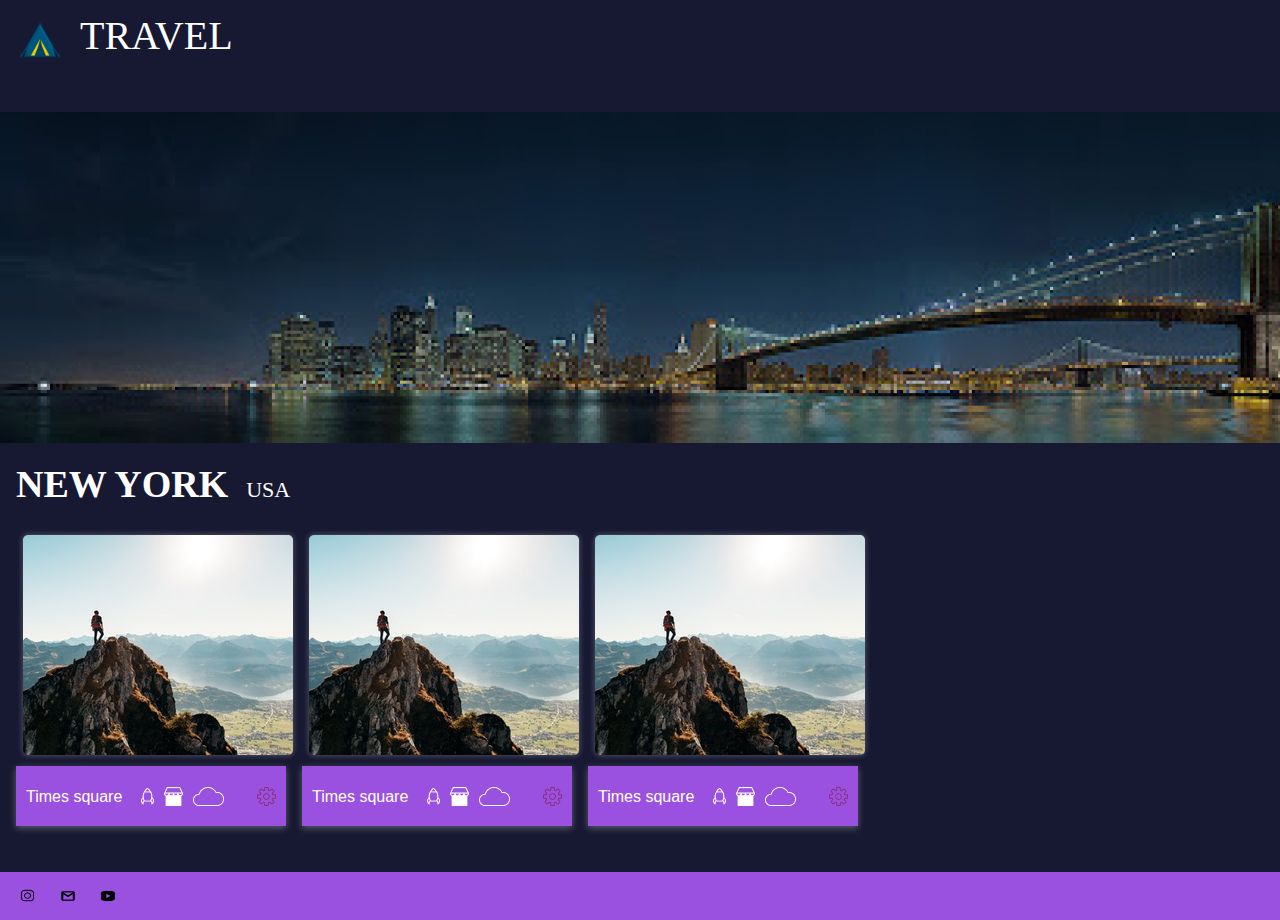
<file: index.html>
<!DOCTYPE html>
<html>
    <head>
        <title>Ex-2-Shenkar</title>
        <link rel="stylesheet" href="css/style.css">
        <link rel="icon" href="favicon.ico">
    </head>
    <body>
       
        <header>
            <a href="#"id="logo"><span>TRAVEL</span></a>
        </header>
        
        <main>
            
            <section>
                <img src="images/Cover.png" alt="newyorkpark">
            </section>
            
            <sectio class="section1">
                <h1>NEW YORK<span>USA</span></h1>
                
            </section>
            <section class="main-images">
                <img src="images/cet.png" alt="travel1">
                <section class="rictangle">
                    <a href="travel.html">Times square</a>
                    <span  id=icon1></span>
                    <span  id=icon2></span>
                    <span  id=icon3></span>
                    <span  id=setting-icon></span>
                    
                </section>
            </section>
            <section class="main-images">
                <img src="images/cet.png" alt="travel1">
                <section class="rictangle">
                    <a href="travel.html">Times square</a>
                    <span  id=icon1></span>
                    <span  id=icon2></span>
                    <span  id=icon3></span>
                    <span  id=setting-icon></span>
                    
                </section>
            </section>
            <section class="main-images">
                <img src="images/cet.png" alt="travel1">
                <section class="rictangle">
                    <a href="travel.html">Times square</a>
                    <span  id=icon1></span>
                    <span  id=icon2></span>
                    <span  id=icon3></span>
                    <span  id=setting-icon></span>
                    
                   
                </section>
            </section>

            
        </main>
        <footer>
            <section class="lastsection">
                <a href="https://instagram.com/">
                    <img src="images/Instagram.png" alt="#">
                </a>
                <a href="https://gmail.com/">
                    <img src="images/gmail.png" alt="#">
                </a>
                <a href="https://youtube.com/">
                    <img src="images/youtube.png" alt="#">
                </a>
            </section>
        </footer>
    </body>
</html>
</file>
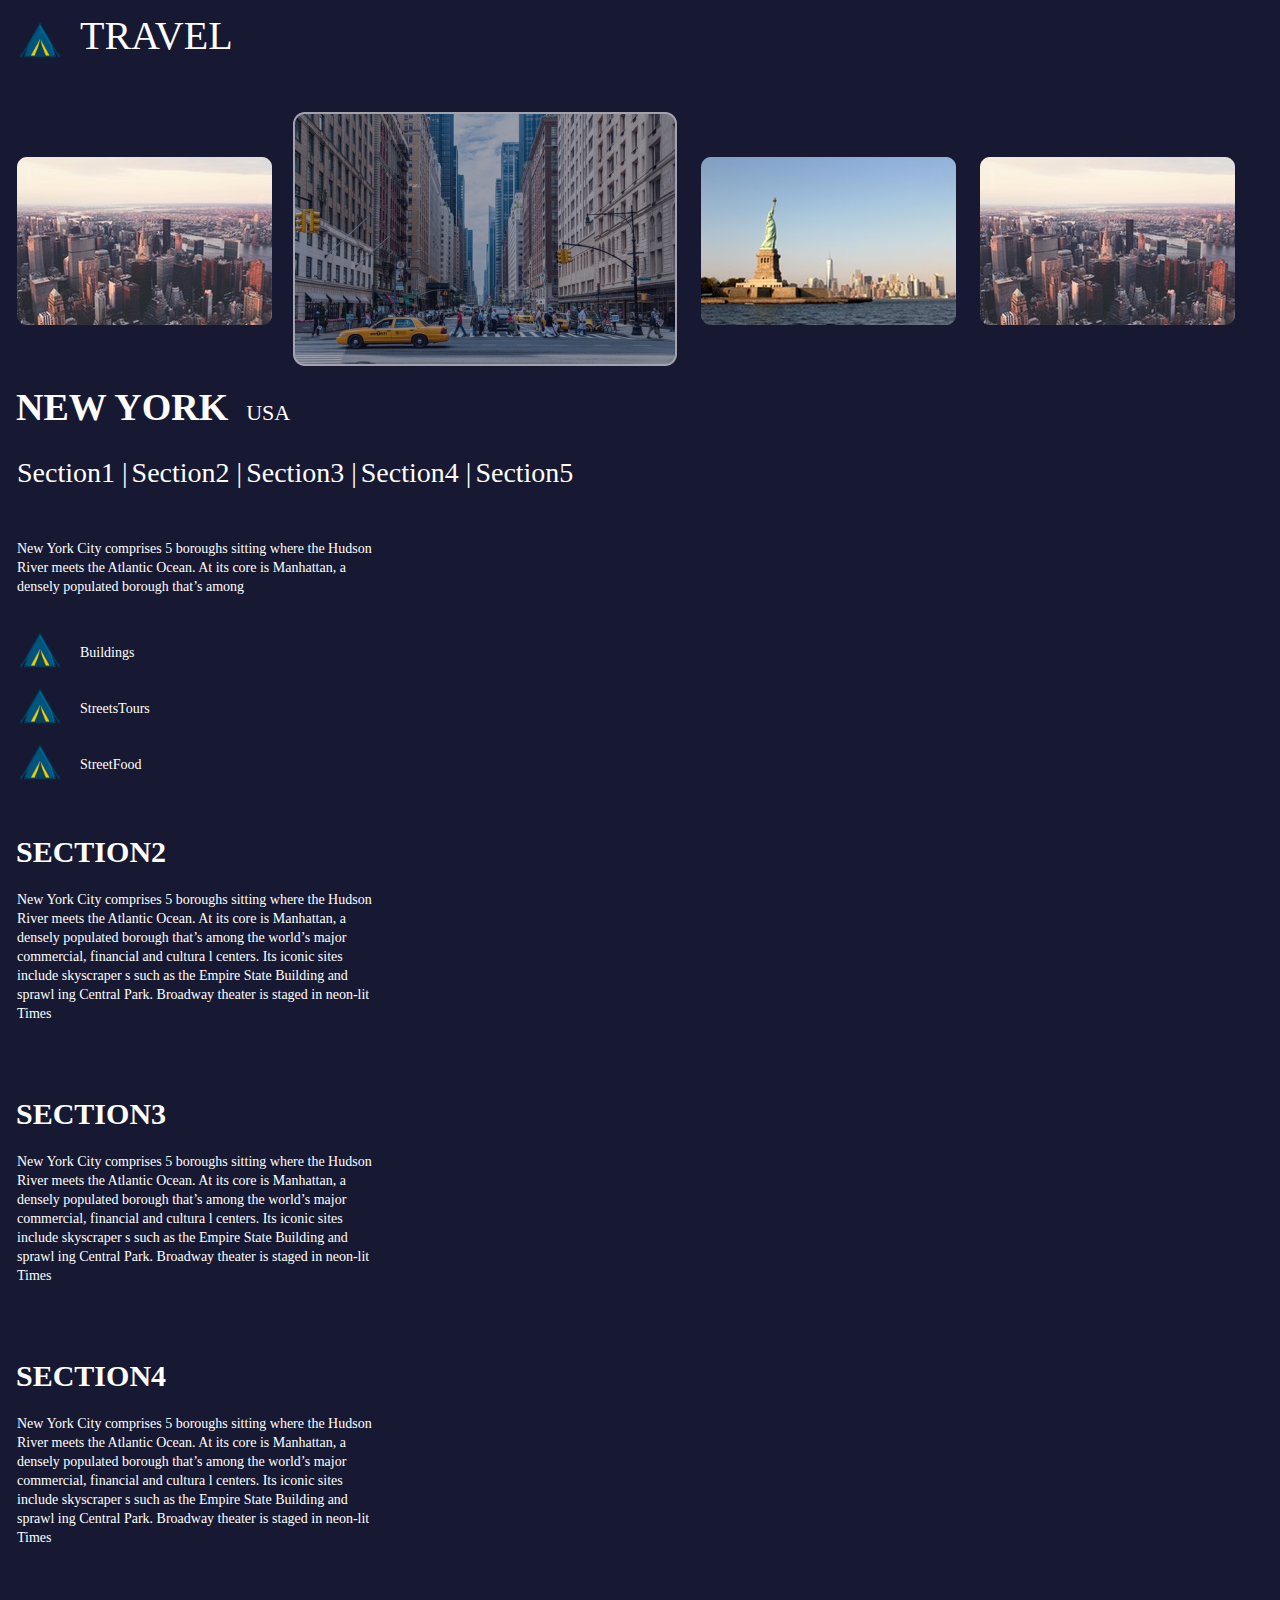
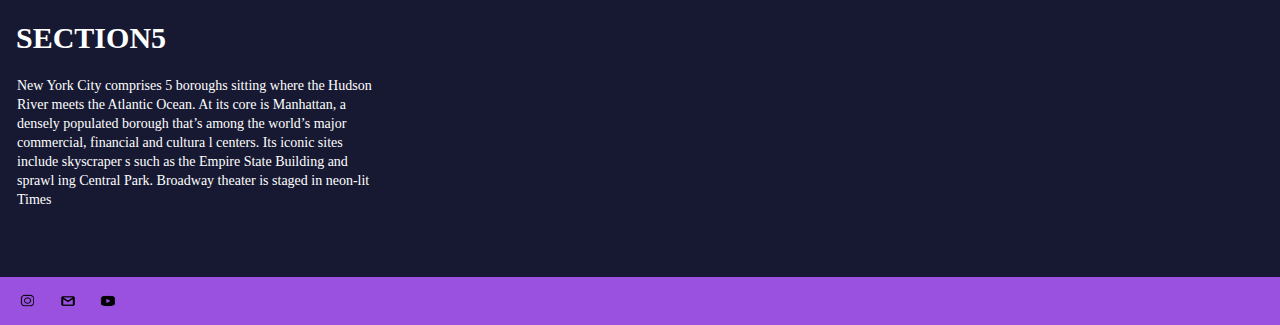
<file: travel.html>
<!DOCTYPE html>
<html>
    <head>
        <title>Ex-2-Shenkar</title>
        <link rel="stylesheet" href="css/style.css">
        <link rel="icon" href="favicon.ico">
    </head>
    <body>
        <header>
            <a href="index.html"id="logo"><span>TRAVEL</span></a>
        </header>
        
        <main>
            <section class="first-photos">
                <img id="tt" src="images/photo1.png" alt="new york1">
                <img id="tt2" src="images/photo2.png" alt="new york2">
                <img src="images/photo3.png" alt="new york3">
                <img src="images/photo1.png" alt="new york1">
            </section>
            <section class="section1">
                <h1>NEW YORK<span>USA</span></h1>
                <nav>
                    <a href="#">Section1 |</a>
                    <a href="#section2">Section2 |</a>
                    <a href="#section3">Section3 |</a>
                    <a href="#section4">Section4 |</a>
                    <a href="#section5">Section5</a>
                </nav>
                <p>
                    New York City comprises 5 boroughs sitting
                    where the Hudson River meets
                     the Atlantic Ocean. At its core is Manhattan,
                      a densely populated borough that’s among 
                </p>
                <ul>
                    <li id="logo1"><span>Buildings</span></li>
                    <li id="logo1"><span>StreetsTours</span></li>
                    <li id="logo1"><span>StreetFood</span></li>
                </ul>

            </section>
            


            <section>
                <h1 id="section2">section2</h1>
            <p class="text">New York City comprises 5 boroughs 
                sitting where the Hudson River meets
                 the Atlantic Ocean. At its core is Manhattan, 
                 a densely populated borough that’s among the 
                 world’s major commercial, financial and cultura
                 l centers. Its iconic sites include skyscraper
                 s such as the Empire State Building and sprawl
                ing Central Park. Broadway theater is staged in 
                neon-lit Times</p>
            </section>
            <section>
                <h1 id="section3" >section3</h1>
            <p class="text">New York City comprises 5 boroughs 
                sitting where the Hudson River meets
                 the Atlantic Ocean. At its core is Manhattan, 
                 a densely populated borough that’s among the 
                 world’s major commercial, financial and cultura
                 l centers. Its iconic sites include skyscraper
                 s such as the Empire State Building and sprawl
                ing Central Park. Broadway theater is staged in 
                neon-lit Times</p>
            </section>
            <section>
                <h1 id="section4" >section4</h1>
            <p class="text">New York City comprises 5 boroughs 
                sitting where the Hudson River meets
                 the Atlantic Ocean. At its core is Manhattan, 
                 a densely populated borough that’s among the 
                 world’s major commercial, financial and cultura
                 l centers. Its iconic sites include skyscraper
                 s such as the Empire State Building and sprawl
                ing Central Park. Broadway theater is staged in 
                neon-lit Times</p>
            </section> <section>
                <h1 id="section5" >section5</h1>
            <p class="text">New York City comprises 5 boroughs 
                sitting where the Hudson River meets
                 the Atlantic Ocean. At its core is Manhattan, 
                 a densely populated borough that’s among the 
                 world’s major commercial, financial and cultura
                 l centers. Its iconic sites include skyscraper
                 s such as the Empire State Building and sprawl
                ing Central Park. Broadway theater is staged in 
                neon-lit Times</p>
            </section>
        </main>
        <footer>
            <section class="lastsection">
                <a href="https://instagram.com/">
                    <img src="images/Instagram.png" alt="#">
                </a>
                <a href="https://gmail.com/">
                    <img src="images/gmail.png" alt="#">
                </a>
                <a href="https://youtube.com/">
                    <img src="images/youtube.png" alt="#">
                </a>
            </section>
        </footer>
       

    </body>
</html>
</file>
<file: css/style.css>
*{margin: 0;padding: 0;}
header,nav,main,section,footer,aside,article,div
{
    display: block;
}

a{
    text-decoration:none;
}

a:hover
{
    text-decoration: underline blue;
}

body{
    background: #171932;
}
/**************************HEADER*************************/
header
{
width: 100%;
height:96px;

}
#logo
{
    background: url(../images/icon1.png) no-repeat left;
    background-size: contain;
    width: 48px;
    height: 48px;
    margin-top: 16px;
    margin-left: 16px;
    display: block;
}
#logo span
{
    width: 322px;
    height: 40px;
    padding-left: 64px;
    font-family: cursive;
    font-style: normal;
    font-weight: normal;
    font-size: 40px;
    line-height: 40px;
    color: #FFFFFF;
}

/**************************MAIN*******************************/

.section1 h1 {
    margin-top:11px;
    padding-left: 16px;
    font-family: cursive;
    font-style: normal;
    font-weight: bold;
    font-size: 38px;
    line-height: 52px;
    
    color: #FFFFFF;
    
}
.section1 h1 span
{
    margin-top: 20px;
    padding-left: 18px;
    font-family: cursive;
    font-style: normal;
    font-weight: normal;
    font-size: 22px;
    line-height: 30px;
    text-transform: uppercase;
    color: #FFFFFF;
}
.main-images
{
    width: 270px;
    height: 275px;
    margin-left: 16px;
    margin-top: 18px;
    float: left;
}

.rictangle
{
    width: 270px;
    height: 60px;
    background: #9B51E0;
    box-shadow: 0px 2px 7px rgba(255, 255, 255, 0.3);
}

.rictangle a
{
    margin-top: 21px;
    margin-left: 10px;
    font-family: Arial;
    font-style: normal;
    font-weight: normal;
    font-size: 16px;
    line-height: 19px;
    color: #FFFFFF;
    float: left;
}
.rictangle span
{
    
    margin-top: 21px;
    display: block;
    float: left;
}
#icon1
{
    background: url(../images/Vector\ \(2\).png) no-repeat left;
    width: 13px;
    height: 19px; 
    margin-left: 19px;
}
#icon2
{
    background: url(../images/Vector\ \(1\).png) no-repeat left;
    width: 19px;
    height: 19px;
    margin-left: 10px;
}
#icon3
{
    background: url(../images/Vector.png) no-repeat left;
    width: 31px;
    height: 19px;
    margin-left: 10px;
}
#setting-icon
{
    background: url(../images/Vector\ \(3\).png) no-repeat left;
    width: 19px;
    height: 19px;
    margin-right: 10px;
    float: right;
}

/************************** FOOTER************************/
footer
{
    margin-top: 69px;
    width: 100%;
    height: 48px;
    background: #9B51E0;
    float: left;
}

.lastsection a img
{
    width: 16px;
    height: 14px;
    margin-top: 17px;
    margin-left: 20px;
}

/*****************second********************/

.first-photos img
{
    margin-left: 20px;
    margin-bottom: 41px; 
}

#tt
{
    
    margin-left: 17px;
    margin-bottom: 41px;
    
}
#tt2
{
    
    margin-left: 17px;
    margin-bottom: 0px;
}
.section1 nav
{
    width: 678px;
    height: 33px;
    margin-left: 17px;
    margin-top: 23px;
    
}
.section1 nav a
{
    font-family: cursive;
    font-style: normal;
    font-weight: normal;
    font-size: 28px;
    line-height: 33px;
    color: #FFFFFF;
}
.section1 p
{
    width: 367px;
    margin-left: 17px;
    margin-top: 50px;
    font-family: cursive;
    font-style: normal;
    font-weight: normal;
    font-size: 14px;
    line-height: 19px;
    color: #FFFFFF;
}
.section1 ul{
    margin-top:30px;
}

#logo1
{
    background: url(../images/icon1.png) no-repeat left;
    background-size: contain;
    width: 48px;
    height: 48px;
    margin-top: 8px;
    margin-left: 16px;
    display: block;
}

#logo1 span
{
    
    width: 60px;
    height: 14px;
    font-family: cursive;
    margin-top: 20px;
    margin-left: 64px;
    font-style: normal;
    font-weight: normal;
    font-size: 14px;
    line-height: 14px;
    color: #FFFFFF;
    float: left;
}

#section3 
{
    width: 206px;
    height: 43px;
    margin-top: 71px;
    margin-left: 16px;
    font-family: cursive;
    font-style: normal;

    font-size: 30px;
    line-height: 41px;

    text-transform: uppercase;
    color: #FFFFFF;
}
.text
{
width: 367px;
height: 132px;
margin-left: 17px;
margin-top: 16px;
font-family: cursive;
font-style: normal;
font-weight: normal;
font-size: 14px;
line-height: 19px;
color: #FFFFFF;
}
#section4 
{
    width: 206px;
    height: 43px;
    margin-top: 71px;
    margin-left: 16px;
    font-family: cursive;
    font-style: normal;

    font-size: 30px;
    line-height: 41px;

    text-transform: uppercase;
    color: #FFFFFF;
}
#section5 
{
    width: 206px;
    height: 43px;
    margin-top: 71px;
    margin-left: 16px;
    font-family: cursive;
    font-style: normal;

    font-size: 30px;
    line-height: 41px;

    text-transform: uppercase;
    color: #FFFFFF;
}
#section2
{
    width: 206px;
    height: 43px;
    margin-top: 45px;
    margin-left: 16px;
    font-family: cursive;
    font-style: normal;

    font-size: 30px;
    line-height: 41px;

    text-transform: uppercase;
    color: #FFFFFF;
}
</file>
